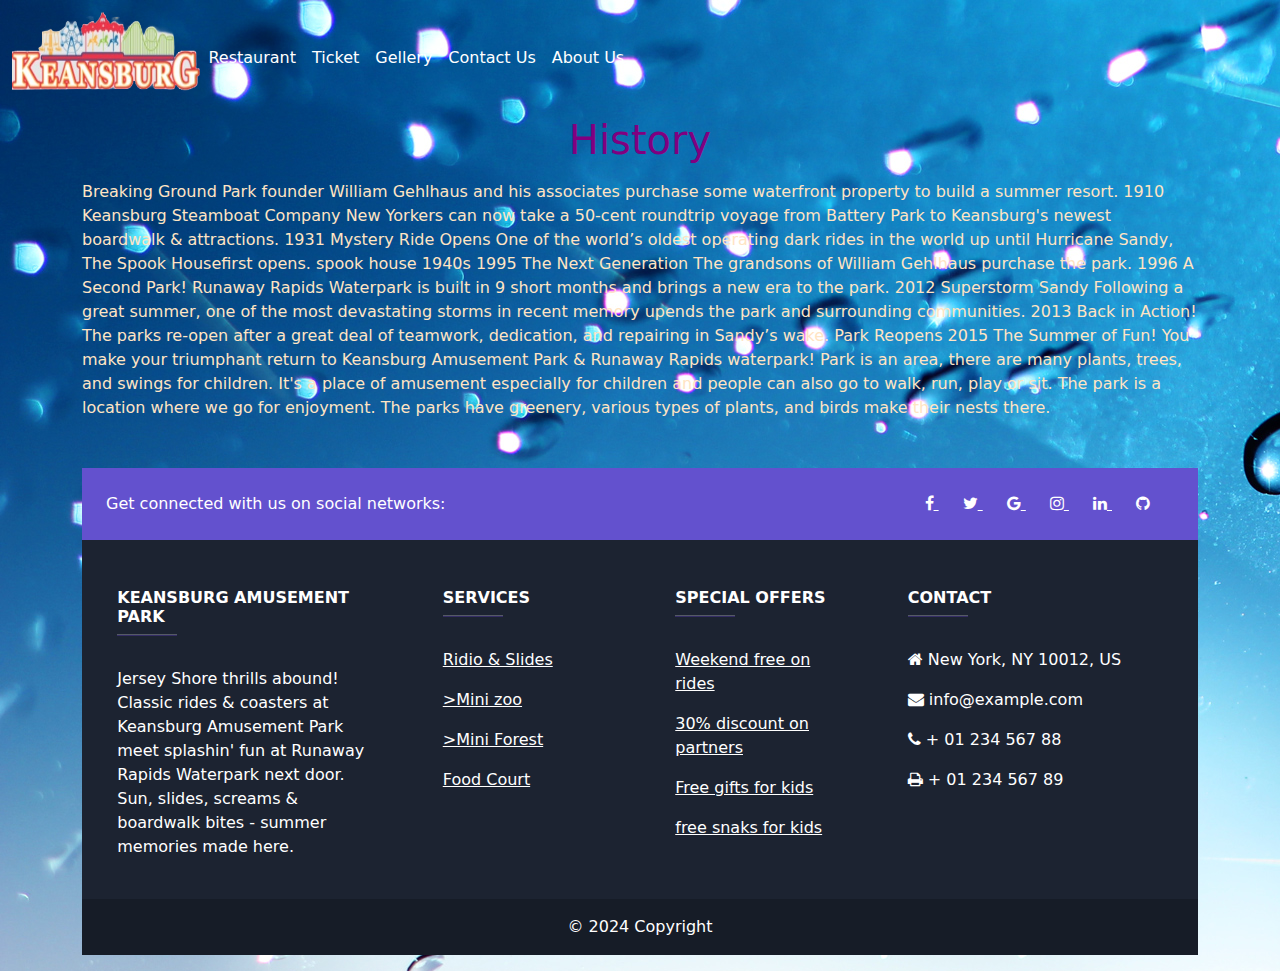
<file: about.html>
<!DOCTYPE html>
<html lang="en">
<head>
    <meta charset="UTF-8">
    <meta name="viewport" content="width=device-width, initial-scale=1.0">
    <title>Document</title>
    <link rel="stylesheet" href="./css/bootstrap.css">
    <link rel="stylesheet" href="https://cdnjs.cloudflare.com/ajax/libs/font-awesome/4.7.0/css/font-awesome.min.css">
    
    <style>
      li{
        list-style: none !important;
     }
      </style>
</head>
<body background="./images/379158.jpg">
    <nav class="navbar navbar-expand-lg .bg-info-subtle">
   <div class="container-fluid">    
      <img src="./images/img logo.png" width="15%" height="100px">
    <button class="navbar-toggler" type="button" data-bs-toggle="collapse"
    data-bs-target="#navbarScroll" aria-controls="navbarScroll"
     aria-expanded="false" aria-label="Toggle navigation">
 <span class="navbar-toggler-icon"></span>
 </button>
    <div class="collapse navbar-collapse" id="navbarScroll">

        <ul class="navbar-nav me-auto my-2 navbar-nav-Scroll">
           <li class="nav-item">
              <a class="nav-link" href="./restaurant.html" style="color: white">Restaurant</a>
           </li>
           <li class="nav-item">
              <a class="nav-link" href="ticket.html" style="color:white">Ticket</a>
           </li>
           <li class="nav-item">
              <a class="nav-link" href="gallery.html" style="color:white">Gellery</a>
           </li>
           <li class="nav-item">
              <a class="nav-link" href="contact.html" style="color:white">Contact Us</a>
           </li>
           </li>
           <li class="nav-item">
              <a class="nav-link" href="#" style="color:white">About Us</a>
              
           </li>
        </ul>
    </div>
</div>
   </nav>
   <h1 style="text-align: center; color: purple;">History</h1>

    <div class="container my-3">
      <p style="color: bisque;">
Breaking Ground
Park founder William Gehlhaus and his associates purchase some waterfront property to build a summer resort.



1910
Keansburg Steamboat Company
New Yorkers can now take a 50-cent roundtrip voyage from Battery Park to Keansburg's newest boardwalk & attractions.


1931
Mystery Ride Opens
One of the world’s oldest operating dark rides in the world up until Hurricane Sandy, The Spook Housefirst opens.

spook house 1940s

1995
The Next Generation
The grandsons of William Gehlhaus purchase the park.


1996
A Second Park!
Runaway Rapids Waterpark is built in 9 short months and brings a new era to the park.



2012
Superstorm Sandy
Following a great summer, one of the most devastating storms in recent memory upends the park and surrounding communities.


2013
Back in Action!
The parks re-open after a great deal of teamwork, dedication, and repairing in Sandy’s wake.

Park Reopens

2015
The Summer of Fun!
You make your triumphant return to Keansburg Amusement Park & Runaway Rapids waterpark!
   Park is an area, there are many plants, trees, and swings for children. It's a place of amusement especially for children and people can also go to walk, run, play or sit. The park is a location where we go for enjoyment. 
   The parks have greenery, various types of plants, and birds make their nests there.</p>
   <div class="container my-5">
    
   </div>

      <!-- Footer -->
      <footer
              class="text-center text-lg-start text-white"
              style="background-color: #1c2331"
              >
        <!-- Section: Social media -->
        <section
                 class="d-flex justify-content-between p-4"
                 style="background-color: #6351ce"
                 >
          <!-- Left -->
          <div class="me-5">
            <span>Get connected with us on social networks:</span>
          </div>
          <!-- Left -->
    
          <!-- Right -->
          <div>
            <a href="" class="text-white me-4">
              <i class="fa fa-facebook-f"></i>
            </a>
            <a href="" class="text-white me-4">
              <i class="fa fa-twitter"></i>
            </a>
            <a href="" class="text-white me-4">
              <i class="fa fa-google"></i>
            </a>
            <a href="" class="text-white me-4">
              <i class="fa fa-instagram"></i>
            </a>
            <a href="" class="text-white me-4">
              <i class="fa fa-linkedin"></i>
            </a>
            <a href="" class="text-white me-4">
              <i class="fa fa-github"></i>
            </a>
          </div>
          <!-- Right -->
        </section>
        <!-- Section: Social media -->
    
        <!-- Section: Links  -->
        <section class="">
          <div class="container text-center text-md-start mt-5">
            <!-- Grid row -->
            <div class="row mt-3">
              <!-- Grid column -->
              <div class="col-md-3 col-lg-4 col-xl-3 mx-auto mb-4">
                <!-- Content -->
                <h6 class="text-uppercase fw-bold">Keansburg Amusement Park</h6>
                <hr
                    class="mb-4 mt-0 d-inline-block mx-auto"
                    style="width: 60px; background-color: #7c4dff; height: 2px"
                    />
                <p>
                  Jersey Shore thrills abound! Classic rides & coasters at Keansburg Amusement Park meet splashin'
                  fun at Runaway Rapids Waterpark next door. Sun, slides,
                   screams & boardwalk bites - summer memories made here.
                </p>
              </div>
              <!-- Grid column -->
    
              <!-- Grid column -->
              <div class="col-md-2 col-lg-2 col-xl-2 mx-auto mb-4">
                <!-- Links -->
                <h6 class="text-uppercase fw-bold">Services</h6>
                <hr
                    class="mb-4 mt-0 d-inline-block mx-auto"
                    style="width: 60px; background-color: #7c4dff; height: 2px"
                    />
                <p>
                  <a href="#!" class="text-white">Ridio & Slides</a>
                </p>
                <p>
                  <a href="#!" class="text-white">>Mini zoo</a>
                </p>
                <p>
                  <a href="#!" class="text-white">>Mini Forest</a>
                </p>
                <p>
                  <a href="#!" class="text-white">Food Court</a>
                </p>
              </div>
              <!-- Grid column -->
    
              <!-- Grid column -->
              <div class="col-md-3 col-lg-2 col-xl-2 mx-auto mb-4">
                <!-- Links -->
                <h6 class="text-uppercase fw-bold">Special offers</h6>
                <hr
                    class="mb-4 mt-0 d-inline-block mx-auto"
                    style="width: 60px; background-color: #7c4dff; height: 2px"
                    />
                <p>
                  <a href="#!" class="text-white">Weekend free on rides</a>
                </p>
                <p>
                  <a href="#!" class="text-white">30% discount on partners</a>
                </p>
                <p>
                  <a href="#!" class="text-white">Free gifts for kids</a>
                </p>
                <p>
                  <a href="#!" class="text-white">free snaks for kids</a>
                </p>
              </div>
              <!-- Grid column -->
    
              <!-- Grid column -->
              <div class="col-md-4 col-lg-3 col-xl-3 mx-auto mb-md-0 mb-4">
                <!-- Links -->
                <h6 class="text-uppercase fw-bold">Contact</h6>
                <hr
                    class="mb-4 mt-0 d-inline-block mx-auto"
                    style="width: 60px; background-color: #7c4dff; height: 2px"
                    />
                <p><i class="fa fa-home mr-3"></i> New York, NY 10012, US</p>
                <p><i class="fa fa-envelope mr-3"></i> info@example.com</p>
                <p><i class="fa fa-phone mr-3"></i> + 01 234 567 88</p>
                <p><i class="fa fa-print mr-3"></i> + 01 234 567 89</p>
              </div>
              <!-- Grid column -->
            </div>
            <!-- Grid row -->
          </div>
        </section>
        <!-- Section: Links  -->
    
        <!-- Copyright -->
        <div
             class="text-center p-3"
             style="background-color: rgba(0, 0, 0, 0.2)"
             >
          © 2024 Copyright
       
        </div>
        <!-- Copyright -->
      </footer>
      <!-- Footer -->
    
    </div>
    <!-- End of .container -->
   
</body>
</html>
<script src="./js/popper.js"></script>
   <script src="./js/js/bootstrap.js"></script>
   <script src="./js/jquery.js"></script>
</file>
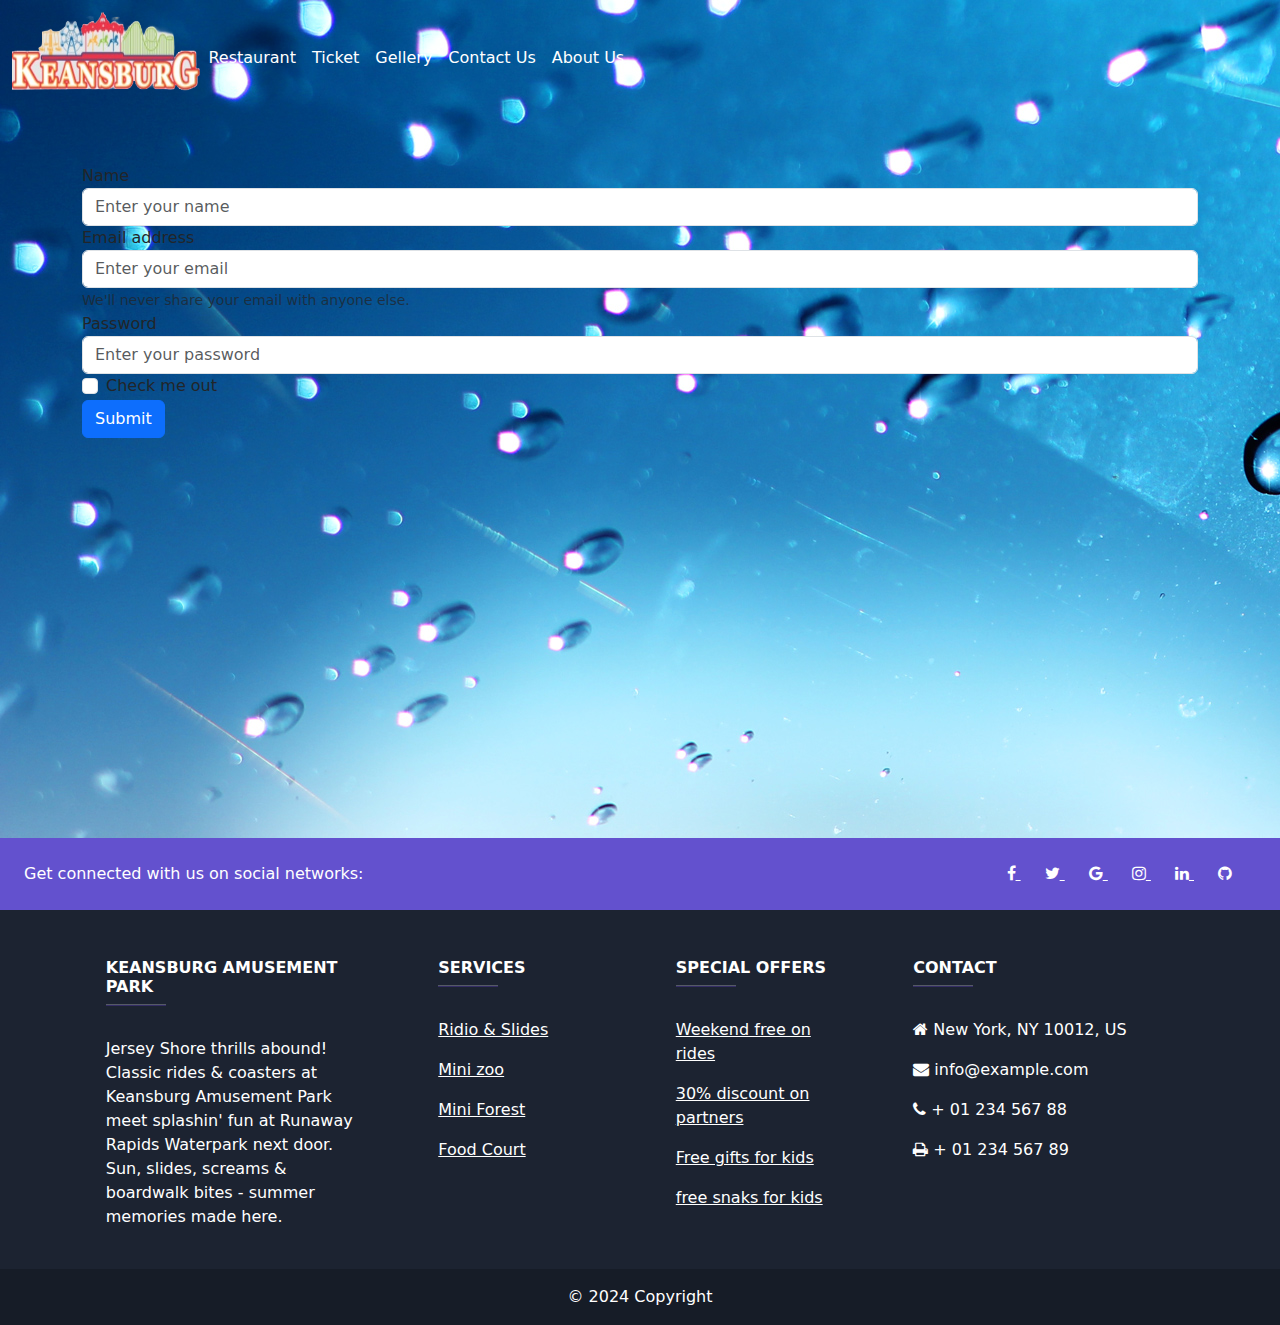
<file: contact.html>
<!DOCTYPE html>
<html lang="en">
<head>
    <meta charset="UTF-8">
    <meta name="viewport" content="width=device-width, initial-scale=1.0">
    <title>eproject</title>
    <link rel="stylesheet" href="./css/bootstrap.css">
    <link rel="stylesheet" href="https://cdnjs.cloudflare.com/ajax/libs/font-awesome/4.7.0/css/font-awesome.min.css">
</head>
<body background="./images/379158.jpg">
    <source src="images/istockphoto-1181636412-640_adpp_is.mp4">
    <nav class="navbar navbar-expand-lg .bg-info-subtle">
   <div class="container-fluid">    
      <img src="./images/img logo.png" width="15%" height="100px">
    <button class="navbar-toggler" type="button" data-bs-toggle="collapse"
    data-bs-target="#navbarScroll" aria-controls="navbarScroll"
     aria-expanded="false" aria-label="Toggle navigation">
 <span class="navbar-toggler-icon"></span>
 </button>
 
 <div class="collapse navbar-collapse" id="navbarScroll">
 
    <ul class="navbar-nav me-auto my-2 navbar-nav-Scroll">
       <li class="nav-item">
          <a class="nav-link" href="restaurant.html" style="color: white">Restaurant</a>
       </li>
       <li class="nav-item">
          <a class="nav-link" href="ticket.html" style="color: white">Ticket</a>
       </li>
       <li class="nav-item">
          <a class="nav-link" href="gallery.html" style="color:white;">Gellery</a>
       </li>
       <li class="nav-item">
          <a class="nav-link" href="contact.html" style="color: white;">Contact Us</a>
       </li>
       
       <li class="nav-item">
          <a class="nav-link" href="about.html" style="color: white">About Us</a>
          
       </li>
    </ul>
 </div>
 </div>
    </nav>
    
<div class="container mt-5">
  
    <form>
      <div class="form-group">
        <label for="exampleInputName">Name</label>
        <input type="text" class="form-control" id="exampleInputName" placeholder="Enter your name">
      </div>
      
      <div class="form-group">
        <label for="exampleInputEmail">Email address</label>
        <input type="email" class="form-control" id="exampleInputEmail" aria-describedby="emailHelp" placeholder="Enter your email">
        <small id="emailHelp" class="form-text text-muted">We'll never share your email with anyone else.</small>
      </div>
      
      <div class="form-group">
        <label for="exampleInputPassword">Password</label>
        <input type="password" class="form-control" id="exampleInputPassword" placeholder="Enter your password">
      </div>
      
      <div class="form-group form-check">
        <input type="checkbox" class="form-check-input" id="exampleCheck">
        <label class="form-check-label" for="exampleCheck">Check me out</label>
      </div>
      
      <button type="submit" class="btn btn-primary">Submit</button>
    </form>
  </div>
  <div class="mapouter"><div class="gmap_canvas"><iframe class="gmap_iframe" frameborder="0" 
  scrolling="no" marginheight="0" marginwidth="0"
   src="https://maps.google.com/maps?width=600&amp;height=400&amp;hl=en&amp;q=keansburg amusement park&amp;t=&amp;z=10&amp;ie=UTF8&amp;iwloc=B&amp;output=embed"></iframe><a href="https://strongpasswdgenerator.com">strongpasswdgenerator.com</a></div><style>.mapouter{position:relative;text-align:right;width:600px;height:400px;}
  .gmap_canvas {overflow:hidden;background:none!important;width:600px;height:400px;}
  .gmap_iframe {width:600px!important;height:400px!important;}</style></div>
  
  <!-- Footer -->
  <footer
  class="text-center text-lg-start text-white"
  style="background-color: #1c2331"
  >
<!-- Section: Social media -->
<section
     class="d-flex justify-content-between p-4"
     style="background-color: #6351ce"
     >
<!-- Left -->
<div class="me-5">
<span>Get connected with us on social networks:</span>
</div>
<!-- Left -->

<!-- Right -->
<div>
<a href="" class="text-white me-4">
  <i class="fa fa-facebook-f"></i>
</a>
<a href="" class="text-white me-4">
  <i class="fa fa-twitter"></i>
</a>
<a href="" class="text-white me-4">
  <i class="fa fa-google"></i>
</a>
<a href="" class="text-white me-4">
  <i class="fa fa-instagram"></i>
</a>
<a href="" class="text-white me-4">
  <i class="fa fa-linkedin"></i>
</a>
<a href="" class="text-white me-4">
  <i class="fa fa-github"></i>
</a>
</div>
<!-- Right -->
</section>
<!-- Section: Social media -->

<!-- Section: Links  -->
<section class="">
<div class="container text-center text-md-start mt-5">
<!-- Grid row -->
<div class="row mt-3">
  <!-- Grid column -->
  <div class="col-md-3 col-lg-4 col-xl-3 mx-auto mb-4">
    <!-- Content -->
    <h6 class="text-uppercase fw-bold">Keansburg Amusement Park</h6>
    <hr
        class="mb-4 mt-0 d-inline-block mx-auto"
        style="width: 60px; background-color: #7c4dff; height: 2px"
        />
    <p>
     Jersey Shore thrills abound! Classic rides & coasters at Keansburg Amusement Park meet splashin'
      fun at Runaway Rapids Waterpark next door. Sun, slides,
       screams & boardwalk bites - summer memories made here.
    </p>
  </div>
  <!-- Grid column -->

  <!-- Grid column -->
  <div class="col-md-2 col-lg-2 col-xl-2 mx-auto mb-4">
    <!-- Links -->
    <h6 class="text-uppercase fw-bold">services</h6>
    <hr
        class="mb-4 mt-0 d-inline-block mx-auto"
        style="width: 60px; background-color: #7c4dff; height: 2px"
        />
    <p>
      <a href="#!" class="text-white">Ridio & Slides</a>
    </p>
    <p>
      <a href="#!" class="text-white">Mini zoo</a>
    </p>
    <p>
      <a href="#!" class="text-white">Mini Forest</a>
    </p>
    <p>
      <a href="#!" class="text-white">Food Court</a>
    </p>
  </div>
  <!-- Grid column -->

  <!-- Grid column -->
  <div class="col-md-3 col-lg-2 col-xl-2 mx-auto mb-4">
    <!-- Links -->
    <h6 class="text-uppercase fw-bold">Special offers</h6>
    <hr
        class="mb-4 mt-0 d-inline-block mx-auto"
        style="width: 60px; background-color: #7c4dff; height: 2px"
        />
    <p>
      <a href="#!" class="text-white">Weekend free on rides</a>
    </p>
    <p>
      <a href="#!" class="text-white">30% discount on partners</a>
    </p>
    <p>
      <a href="#!" class="text-white">Free gifts for kids</a>
    </p>
    <p>
      <a href="#!" class="text-white">free snaks for kids</a>
    </p>
  </div>
  <!-- Grid column -->

  <!-- Grid column -->
  <div class="col-md-4 col-lg-3 col-xl-3 mx-auto mb-md-0 mb-4">
    <!-- Links -->
    <h6 class="text-uppercase fw-bold">Contact</h6>
    <hr
        class="mb-4 mt-0 d-inline-block mx-auto"
        style="width: 60px; background-color: #7c4dff; height: 2px"
        />
    <p><i class="fa fa-home mr-3"></i></i> New York, NY 10012, US</p>
    <p><i class="fa fa-envelope mr-3"></i> info@example.com</p>
    <p><i class="fa fa-phone mr-3"></i> + 01 234 567 88</p>
    <p><i class="fa fa-print mr-3"></i> + 01 234 567 89</p>
  </div>
  <!-- Grid column -->
</div>
<!-- Grid row -->
</div>
</section>
<!-- Section: Links  -->

<!-- Copyright -->
<div
 class="text-center p-3"
 style="background-color: rgba(0, 0, 0, 0.2)"
 >
© 2024 Copyright
</div>
<!-- Copyright -->
</footer>
<!-- Footer -->

</div>
<!-- End of .container -->
</body>
</html>
</file>
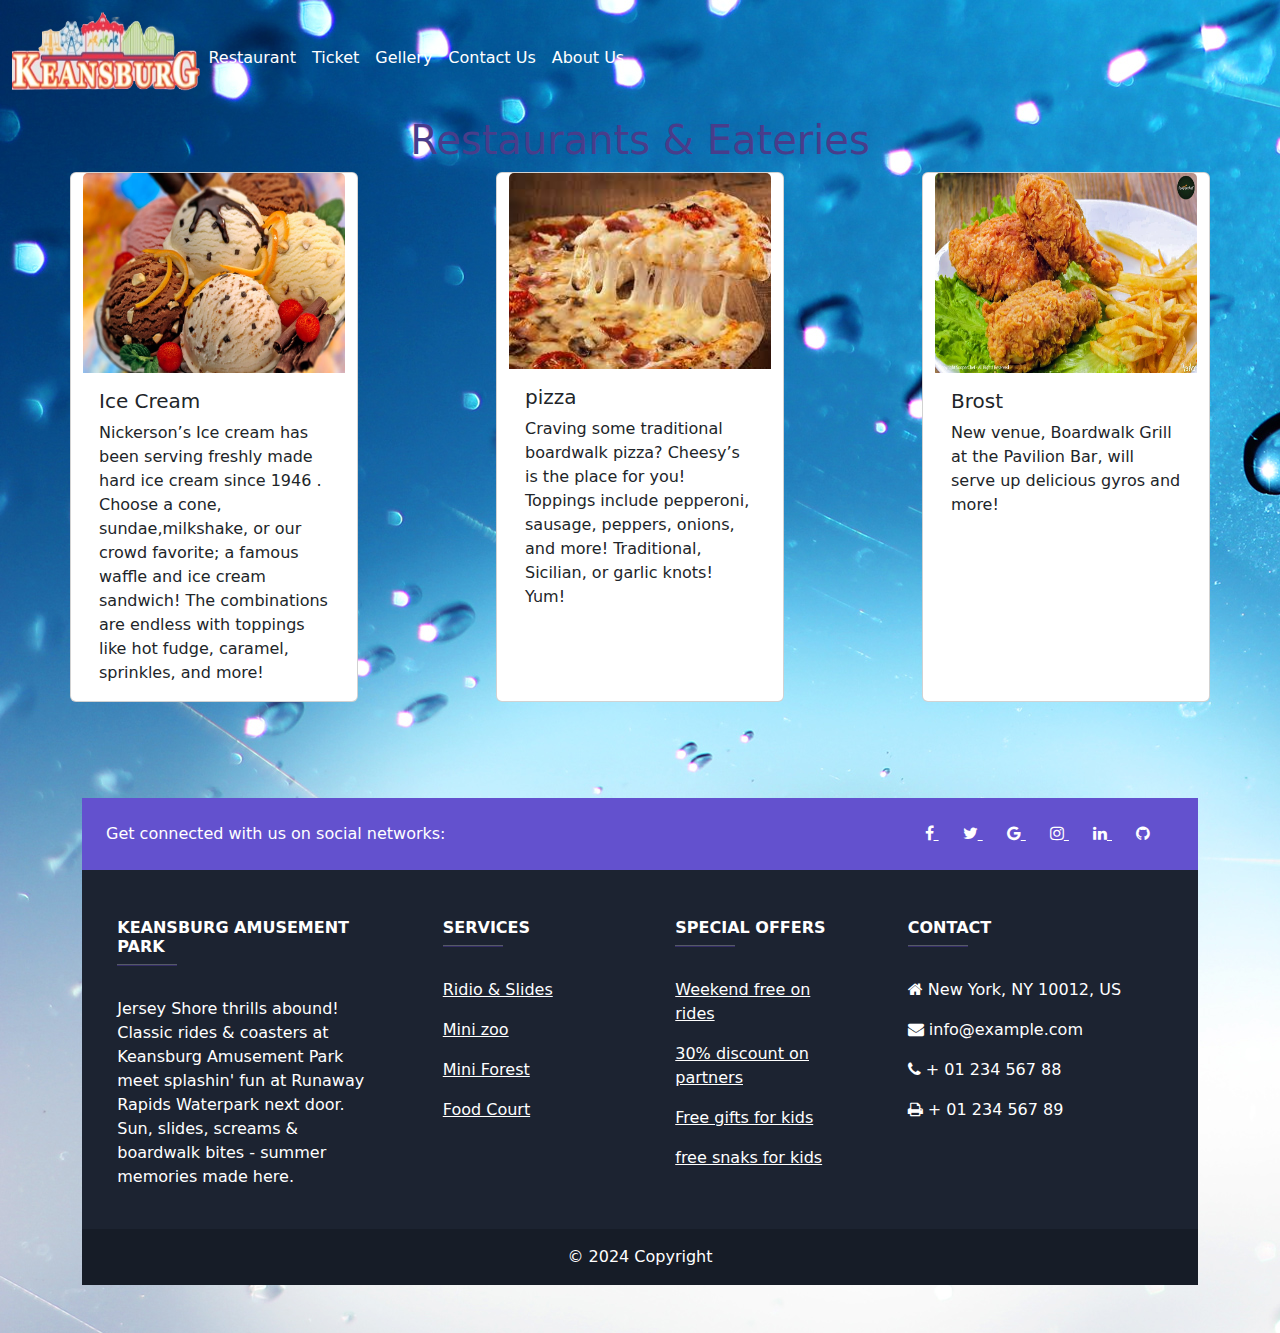
<file: restaurant.html>
<!DOCTYPE html>
<html lang="en">
<head>
    <meta charset="UTF-8">
    <meta name="viewport" content="width=device-width, initial-scale=1.0">
    <title>eproject</title>
    <link rel="stylesheet" href="./css/bootstrap.css">
    <link rel="stylesheet" href="https://cdnjs.cloudflare.com/ajax/libs/font-awesome/4.7.0/css/font-awesome.min.css">
    <style>
    li{
      list-style: none !important;
   }
   .row{
      justify-content: space-between;
   }
    </style>

</head>
<body background="./images/379158.jpg">
    <nav class="navbar navbar-expand-lg .bg-info-subtle">
   <div class="container-fluid">    
      <img src="./images/img logo.png" width="15%" height="100px">
    <button class="navbar-toggler" type="button" data-bs-toggle="collapse"
    data-bs-target="#navbarScroll" aria-controls="navbarScroll"
     aria-expanded="false" aria-label="Toggle navigation">
 <span class="navbar-toggler-icon"></span>
 </button>
    <div class="collapse navbar-collapse" id="navbarScroll">

        <ul class="navbar-nav me-auto my-2 navbar-nav-Scroll">
           <li class="nav-item">
           </li>
           <li class="nav-item">
              <a class="nav-link" href="restaurant.html" style="color:white">Restaurant</a>
           </li>
           <li class="nav-item">
              <a class="nav-link" href="ticket.html" style="color:white">Ticket</a>
           </li>
           <li class="nav-item">
              <a class="nav-link" href="gallery.html" style="color:white">Gellery</a>
           </li>
           <li class="nav-item">
              <a class="nav-link" href="./contact.html" style="color:white">Contact Us</a>
           </li>
           </li>
           <li class="nav-item">
              <a class="nav-link" href="./about.html" style="color:white">About Us</a>
              
           </li>
        </ul>
    </div>
</div>
   </nav>
   <header>

    <h1 style="text-align: center; color: darkslateblue;">Restaurants & Eateries</h1>


<div class="container">
   <div class="row">
      <div class="card" style="width: 18rem;">
         <img src="./images/ice cream.jpg" class="card-img-top" height="200px" alt="...">
         <div class="card-body">
           <h5 class="card-title">Ice Cream</h5>
           <p class="card-text">
            Nickerson’s Ice cream has been serving freshly made hard ice cream since 1946 . Choose a cone, sundae,milkshake, or our crowd favorite; a famous waffle and ice cream sandwich! The combinations are endless with toppings like hot fudge, caramel, sprinkles, and more! </p>
         </div>
       </div>
       <div class="card" style="width: 18rem;">
         <img src="./images/pizza.jpg"class="card-img-top" alt="...">
         <div class="card-body">
           <h5 class="card-title">pizza</h5>
           <p class="card-text">
            Craving some traditional boardwalk pizza? Cheesy’s is the place for you! Toppings include pepperoni, sausage, peppers, onions, and more! Traditional, Sicilian, or garlic knots! Yum! </p>
         
         </div>
       </div>
       <div class="card" style="width: 18rem;">
         <img src="./images/brost.jpg" class="card-img-top" height="200px" alt="...">
         <div class="card-body">
           <h5 class="card-title">Brost</h5>
           <p class="card-text">
            
New venue, Boardwalk Grill at the Pavilion Bar, 
will serve up delicious gyros and more!</p>
           
         </div>
       </div>
    </div>
</div>

 
   </header>
   <br>
   <br>
   <div class="container my-5">

      <!-- Footer -->
      <footer
              class="text-center text-lg-start text-white"
              style="background-color: #1c2331"
              >
        <!-- Section: Social media -->
        <section
                 class="d-flex justify-content-between p-4"
                 style="background-color: #6351ce"
                 >
          <!-- Left -->
          <div class="me-5">
            <span>Get connected with us on social networks:</span>
          </div>
          <!-- Left -->
    
          <!-- Right -->
          <div>
            <a href="" class="text-white me-4">
              <i class="fa fa-facebook-f"></i>
            </a>
            <a href="" class="text-white me-4">
              <i class="fa fa-twitter"></i>
            </a>
            <a href="" class="text-white me-4">
              <i class="fa fa-google"></i>
            </a>
            <a href="" class="text-white me-4">
              <i class="fa  fa-instagram"></i>
            </a>
            <a href="" class="text-white me-4">
              <i class="fa fa-linkedin"></i>
            </a>
            <a href="" class="text-white me-4">
              <i class="fa fa-github"></i>
            </a>
          </div>
          <!-- Right -->
        </section>
        <!-- Section: Social media -->
    
        <!-- Section: Links  -->
        <section class="">
          <div class="container text-center text-md-start mt-5">
            <!-- Grid row -->
            <div class="row mt-3">
              <!-- Grid column -->
              <div class="col-md-3 col-lg-4 col-xl-3 mx-auto mb-4">
                <!-- Content -->
                <h6 class="text-uppercase fw-bold">Keansburg Amusement Park</h6>
                <hr
                    class="mb-4 mt-0 d-inline-block mx-auto"
                    style="width: 60px; background-color: #7c4dff; height: 2px"
                    />
                <p>
                  Jersey Shore thrills abound! Classic rides & coasters at Keansburg Amusement Park meet splashin'
                  fun at Runaway Rapids Waterpark next door. Sun, slides,
                   screams & boardwalk bites - summer memories made here.
                </p>
              </div>
              <!-- Grid column -->
    
              <!-- Grid column -->
              <div class="col-md-2 col-lg-2 col-xl-2 mx-auto mb-4">
                <!-- Links -->
                <h6 class="text-uppercase fw-bold">services</h6>
                <hr
                    class="mb-4 mt-0 d-inline-block mx-auto"
                    style="width: 60px; background-color: #7c4dff; height: 2px"
                    />
                <p>
                  <a href="#!" class="text-white">Ridio & Slides</a>
                </p>
                <p>
                  <a href="#!" class="text-white">Mini zoo</a>
                </p>
                <p>
                  <a href="#!" class="text-white">Mini Forest</a>
                </p>
                <p>
                  <a href="#!" class="text-white">Food Court</a>
                </p>
              </div>
              <!-- Grid column -->
    
              <!-- Grid column -->
              <div class="col-md-3 col-lg-2 col-xl-2 mx-auto mb-4">
                <!-- Links -->
                <h6 class="text-uppercase fw-bold">Special offers</h6>
                <hr
                    class="mb-4 mt-0 d-inline-block mx-auto"
                    style="width: 60px; background-color: #7c4dff; height: 2px"
                    />
                <p>
                  <a href="#!" class="text-white">Weekend free on rides</a>
                </p>
                <p>
                  <a href="#!" class="text-white">30% discount on partners</a>
                </p>
                <p>
                  <a href="#!" class="text-white">Free gifts for kids</a>
                </p>
                <p>
                  <a href="#!" class="text-white">free snaks for kids</a>
                </p>
              </div>
              <!-- Grid column -->
    
              <!-- Grid column -->
              <div class="col-md-4 col-lg-3 col-xl-3 mx-auto mb-md-0 mb-4">
                <!-- Links -->
                <h6 class="text-uppercase fw-bold">Contact</h6>
                <hr
                    class="mb-4 mt-0 d-inline-block mx-auto"
                    style="width: 60px; background-color: #7c4dff; height: 2px"
                    />
                <p><i class="fa fa-home mr-3"></i> New York, NY 10012, US</p>
                <p><i class="fa fa-envelope mr-3"></i> info@example.com</p>
                <p><i class="fa fa-phone mr-3"></i> + 01 234 567 88</p>
                <p><i class="fa fa-print mr-3"></i> + 01 234 567 89</p>
              </div>
              <!-- Grid column -->
            </div>
            <!-- Grid row -->
          </div>
        </section>
        <!-- Section: Links  -->
    
        <!-- Copyright -->
        <div
             class="text-center p-3"
             style="background-color: rgba(0, 0, 0, 0.2)"
             >
          © 2024 Copyright
      
        </div>
        <!-- Copyright -->
      </footer>
      <!-- Footer -->
    
    </div>
    <!-- End of .container -->
   
</body>
</html>
<script src="./js/popper.js"></script>
   <script src="./js/js/bootstrap.js"></script>
   <script src="./js/jquery.js"></script>
</file>
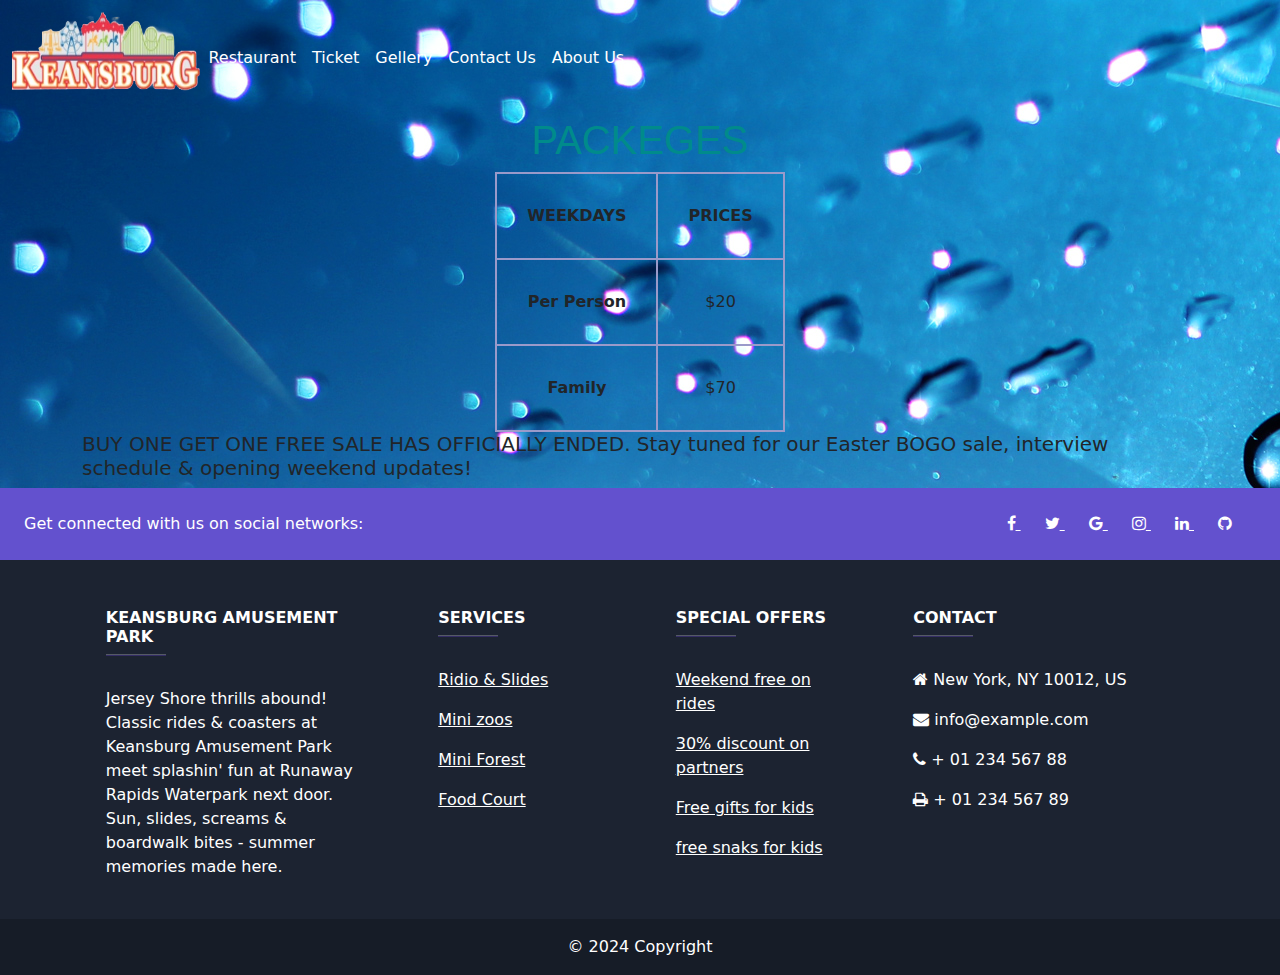
<file: ticket.html>
<!DOCTYPE html>
<html lang="en">
<head>
    <meta charset="UTF-8">
    <meta name="viewport" content="width=device-width, initial-scale=1.0">
    <title>eproject</title>
    <link rel="stylesheet" href="./css/bootstrap.css">
    <link rel="stylesheet" href="https://cdnjs.cloudflare.com/ajax/libs/font-awesome/4.7.0/css/font-awesome.min.css">
    <style>
      li{
        list-style: none !important;
     }
      </style>
</head>
 <body background="./images/379158.jpg">
   <nav class="navbar navbar-expand-lg .bg-info-subtle">
      <div class="container-fluid">    
         <img src="./images/img logo.png" width="15%" height="100px">
       <button class="navbar-toggler" type="button" data-bs-toggle="collapse"
       data-bs-target="#navbarScroll" aria-controls="navbarScroll"
        aria-expanded="false" aria-label="Toggle navigation">
    <span class="navbar-toggler-icon"></span>
    </button>
    <div class="collapse navbar-collapse" id="navbarScroll">

      <ul class="navbar-nav me-auto my-2 navbar-nav-Scroll">
         <li class="nav-item">
            <a class="nav-link" href="restaurant.html" style="color: white">Restaurant</a>
         </li>
         <li class="nav-item">
            <a class="nav-link" href="ticket.html" style="color: white">Ticket</a>
         </li>
         <li class="nav-item">
            <a class="nav-link" href="gallery.html" style="color:white;">Gellery</a>
         </li>
         <li class="nav-item">
            <a class="nav-link" href="contact.html" style="color: white;">Contact Us</a>
         </li>
         
         <li class="nav-item">
            <a class="nav-link" href="about.html" style="color: white">About Us</a>
            
         </li>
      </ul>
   </div>
    

    </div>
       </nav>
    <h1 style="text-align: center; color:
     darkcyan; font-family: 'Franklin Gothic Medium', 'Arial Narrow', Arial, sans-serif;">
     PACKEGES</h1>
      <style>
        table,td,th{
            border: 2px solid rgb(154, 154, 202);
            padding: 30px;
            text-align: center;
        }
      </style> <center>
         
    <table class="">
      <thead>
        <tr>
          <th>WEEKDAYS</th>
          <th>PRICES</th>
        </tr>
      </thead>
      <tbody>
        <tr>
          <th>Per Person</th>
          <td>$20</td>
        </tr>
        <tr>
          <th>Family</th>
          <td>$70</td>
        </tr>
      </tbody>
    </table>
      </center>
<div class="container">
   <h5>BUY ONE GET ONE FREE SALE HAS OFFICIALLY ENDED. 
      Stay tuned for our Easter BOGO sale, interview schedule & opening weekend updates! </h5>
</div>
      <!-- Footer -->
      <footer
              class="text-center text-lg-start text-white"
              style="background-color: #1c2331"
              >
        <!-- Section: Social media -->
        <section
                 class="d-flex justify-content-between p-4"
                 style="background-color: #6351ce"
                 >
          <!-- Left -->
          <div class="me-5">
            <span>Get connected with us on social networks:</span>
          </div>
          <!-- Left -->
    
          <!-- Right -->
          <div>
            <a href="" class="text-white me-4">
              <i class="fa fa-facebook-f"></i>
            </a>
            <a href="" class="text-white me-4">
              <i class="fa fa-twitter"></i>
            </a>
            <a href="" class="text-white me-4">
              <i class="fa fa-google"></i>
            </a>
            <a href="" class="text-white me-4">
              <i class="fa fa-instagram"></i>
            </a>
            <a href="" class="text-white me-4">
              <i class="fa fa-linkedin"></i>
            </a>
            <a href="" class="text-white me-4">
              <i class="fa fa-github"></i>
            </a>
          </div>
          <!-- Right -->
        </section>
        <!-- Section: Social media -->
    
        <!-- Section: Links  -->
        <section class="">
          <div class="container text-center text-md-start mt-5">
            <!-- Grid row -->
            <div class="row mt-3">
              <!-- Grid column -->
              <div class="col-md-3 col-lg-4 col-xl-3 mx-auto mb-4">
                <!-- Content -->
                <h6 class="text-uppercase fw-bold">Keansburg Amusement Park</h6>
                <hr
                    class="mb-4 mt-0 d-inline-block mx-auto"
                    style="width: 60px; background-color: #7c4dff; height: 2px"
                    />
                <p>
                  Jersey Shore thrills abound! Classic rides & coasters at Keansburg Amusement Park meet splashin'
                  fun at Runaway Rapids Waterpark next door. Sun, slides,
                   screams & boardwalk bites - summer memories made here.
                </p>
              </div>
              <!-- Grid column -->
    
              <!-- Grid column -->
              <div class="col-md-2 col-lg-2 col-xl-2 mx-auto mb-4">
                <!-- Links -->
                <h6 class="text-uppercase fw-bold">Services</h6>
                <hr
                    class="mb-4 mt-0 d-inline-block mx-auto"
                    style="width: 60px; background-color: #7c4dff; height: 2px"
                    />
                <p>
                  <a href="#!" class="text-white">Ridio & Slides</a>
                </p>
                <p>
                  <a href="#!" class="text-white">Mini zoos</a>
                </p>
                <p>
                  <a href="#!" class="text-white">Mini Forest</a>
                </p>
                <p>
                  <a href="#!" class="text-white">Food Court</a>
                </p>
              </div>
              <!-- Grid column -->
    
              <!-- Grid column -->
              <div class="col-md-3 col-lg-2 col-xl-2 mx-auto mb-4">
                <!-- Links -->
                <h6 class="text-uppercase fw-bold">Special offers</h6>
                <hr
                    class="mb-4 mt-0 d-inline-block mx-auto"
                    style="width: 60px; background-color: #7c4dff; height: 2px"
                    />
                <p>
                  <a href="#!" class="text-white">Weekend free on rides</a>
                </p>
                <p>
                  <a href="#!" class="text-white">30% discount on partners</a>
                </p>
                <p>
                  <a href="#!" class="text-white">Free gifts for kids</a>
                </p>
                <p>
                  <a href="#!" class="text-white">free snaks for kids</a>
                </p>
              </div>
              <!-- Grid column -->
    
              <!-- Grid column -->
              <div class="col-md-4 col-lg-3 col-xl-3 mx-auto mb-md-0 mb-4">
                <!-- Links -->
                <h6 class="text-uppercase fw-bold">Contact</h6>
                <hr
                    class="mb-4 mt-0 d-inline-block mx-auto"
                    style="width: 60px; background-color: #7c4dff; height: 2px"
                    />
                <p><i class="fa fa-home mr-3"></i> New York, NY 10012, US</p>
                <p><i class="fa fa-envelope mr-3"></i> info@example.com</p>
                <p><i class="fa fa-phone mr-3"></i> + 01 234 567 88</p>
                <p><i class="fa fa-print mr-3"></i> + 01 234 567 89</p>
              </div>
              <!-- Grid column -->
            </div>
            <!-- Grid row -->
          </div>
        </section>
        <!-- Section: Links  -->
    
        <!-- Copyright -->
        <div
             class="text-center p-3"
             style="background-color: rgba(0, 0, 0, 0.2)"
             >
          © 2024 Copyright
        
            
        </div>
        <!-- Copyright -->
      </footer>
      <!-- Footer -->
    
    </div>
    <!-- End of .container -->

    


</body>
</html>
<script src="./js/popper.js"></script>
<script src="./js/js/bootstrap.js"></script>
<script src="./js/jquery.js"></script>
</file>
